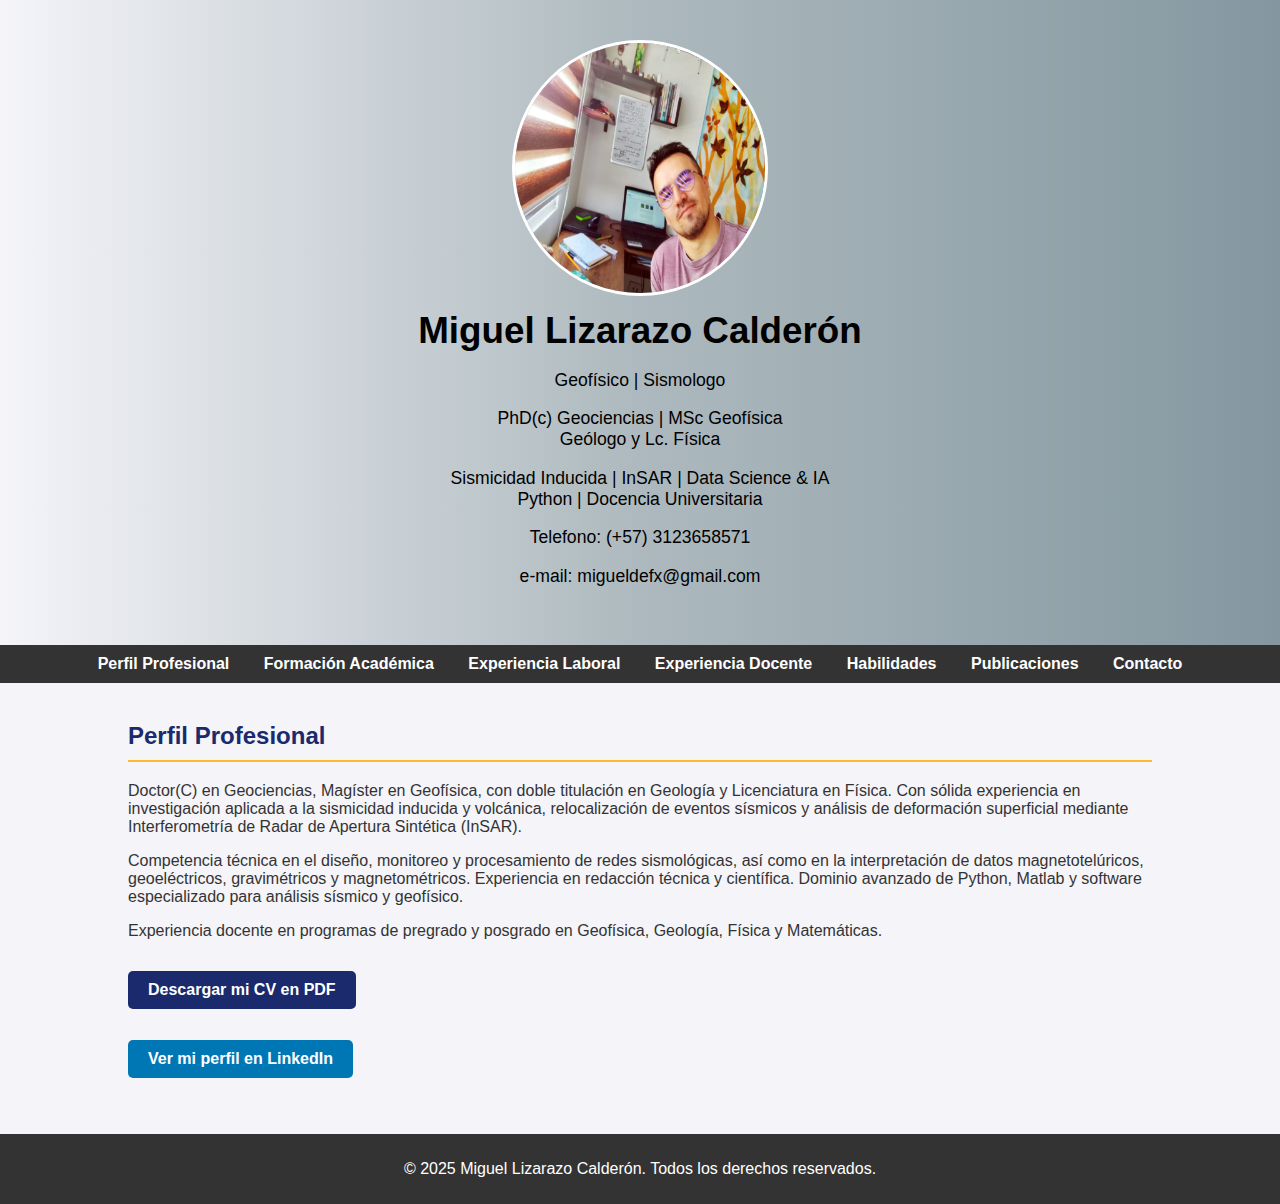
<file: index.html>
<!DOCTYPE html>
<html lang="es">
<head>
    <meta charset="UTF-8">
    <meta name="viewport" content="width=device-width, initial-scale=1.0">
    <title>Hoja de Vida - Miguel Lizarazo Calderón</title>
    <link rel="stylesheet" href="styles.css">

    <!-- Metaetiquetas para redes sociales -->
    <meta property="og:title" content="Miguel Lizarazo CV">
    <meta property="og:description" content="Miguel Lizarazo. Geofísico | Sismicidad Inducida | InSAR | Data Science">
    <meta property="og:image" content="https://miguelizarazo.github.io/CV/images/perfil.jpg">
    <meta property="og:url" content="https://miguelizarazo.github.io/CV/index.html">
    <meta property="og:type" content="website">
    
    <!-- Google tag (gtag.js) -->
    <script async src="https://www.googletagmanager.com/gtag/js?id=G-R9HPX4FB2L"></script>
    <script>
      window.dataLayer = window.dataLayer || [];
      function gtag(){dataLayer.push(arguments);}
      gtag('js', new Date());    
      gtag('config', 'G-R9HPX4FB2L');
    </script>
</head>
<body>
    <header>
        <div class="container">
            <img src="images/perfil.jpg" alt="Foto de perfil" class="profile-img">
            <h1>Miguel Lizarazo Calderón</h1>

            <p>Geofísico | Sismologo</p>
            <p>PhD(c) Geociencias | MSc Geofísica <br> Geólogo y Lc. Física</p>
            <p>Sismicidad Inducida | InSAR | Data Science & IA <br> Python | Docencia Universitaria </p>
            <p>Telefono: (+57) 3123658571</p>
            <p>e-mail: migueldefx@gmail.com</p>
        </div>
    </header>

    <nav>
        <ul>
            <li><a href="index.html#perfil">Perfil Profesional</a></li>
            <li><a href="formacion.html#formacion">Formación Académica</a></li>
            <li><a href="experiencia.html#experiencia">Experiencia Laboral</a></li>
            <li><a href="docencia.html#docencia">Experiencia Docente</a></li>
            <li><a href="habilidades.html#habilidades">Habilidades</a></li>
            <li><a href="publicaciones.html#publicaciones">Publicaciones</a></li>
            <li><a href="contacto.html#contacto">Contacto</a></li>
        </ul>
    </nav>

    <section id="perfil" class="container">
        <h2>Perfil Profesional</h2>
        <p>
            Doctor(C) en Geociencias, Magíster en Geofísica, con doble titulación en Geología y Licenciatura en Física. Con sólida experiencia en investigación aplicada a la sismicidad inducida y volcánica, relocalización de eventos sísmicos y análisis de deformación superficial mediante Interferometría de Radar de Apertura Sintética (InSAR). 
        </p>
        <p>
            Competencia técnica en el diseño, monitoreo y procesamiento de redes sismológicas, así como en la interpretación de datos magnetotelúricos, geoeléctricos, gravimétricos y magnetométricos. Experiencia en redacción técnica y científica. Dominio avanzado de Python, Matlab y software especializado para análisis sísmico y geofísico. 
        </p>
        <p>
            Experiencia docente en programas de pregrado y posgrado en Geofísica, Geología, Física y Matemáticas.
        </p>        
         <!-- Botón para descargar CV -->
        <p><a href="docs/Miguel_Lizarazo_CV.pdf" download="Miguel_Lizarazo_CV.pdf" class="download-link">Descargar mi CV en PDF</a></p> 
        <!-- Botón para ver el perfil de LinkedIn -->
        <p><a href="https://www.linkedin.com/in/miguel-lizarazo-calderon-238b50b8?utm_source=share&utm_campaign=share_via&utm_content=profile&utm_medium=android_app" target="_blank" class="linkedin-button">Ver mi perfil en LinkedIn</a></p>    
    </section>   

    <footer>
        <p>&copy; 2025 Miguel Lizarazo Calderón. Todos los derechos reservados.</p>
    </footer>

    <script>
        console.log("Prueba simple");
    </script>

    <!-- Script para obtener la ubicación y enviarla al backend -->
    <script>
        // Función para obtener la IP del visitante
        console.log("entrro al Script");
        async function obtenerIP() {
            try {
                console.log("Obteniendo la IP...");
                const response = await fetch('https://api.ipify.org?format=json');
                if (!response.ok) {
                    throw new Error(`Error al obtener la IP: ${response.statusText}`);
                }
                const data = await response.json();
                console.log("IP obtenida:", data.ip);
                return data.ip;
            } catch (error) {
                console.error("Error al obtener la IP:", error);
                return null;
            }
        }

        // Función para enviar los datos al backend
        async function enviarDatosAlBackend(ip) {
            try {
                console.log("Enviando datos al backend...");
                const url = 'https://script.googleapis.com/v1/scripts/AKfycbyyU17lF19_zr-zasXJk2TzKiM6HUEqQFFeMqeiKgPS53IM_OD43JHWUD2mEgN6cBm3:run';
                const response = await fetch(url, {
                    method: 'POST',
                    headers: { 'Content-Type': 'application/json' },
                    body: JSON.stringify({ ip: ip })
                });
                if (!response.ok) {
                    throw new Error(`Error al enviar datos al backend: ${response.statusText}`);
                }
                const data = await response.text();
                console.log("Respuesta del backend:", data);
            } catch (error) {
                console.error("Error al enviar datos al backend:", error);
            }
        }

        // Función principal
        async function main() {
            try {
                const ip = await obtenerIP();
                if (ip) {
                    await enviarDatosAlBackend(ip);
                }
            } catch (error) {
                console.error("Error en la función principal:", error);
            }
        }

        // Ejecutar la función principal
        console.log("Script cargado correctamente");
        main();
    </script>
</body>
</html>
</file>
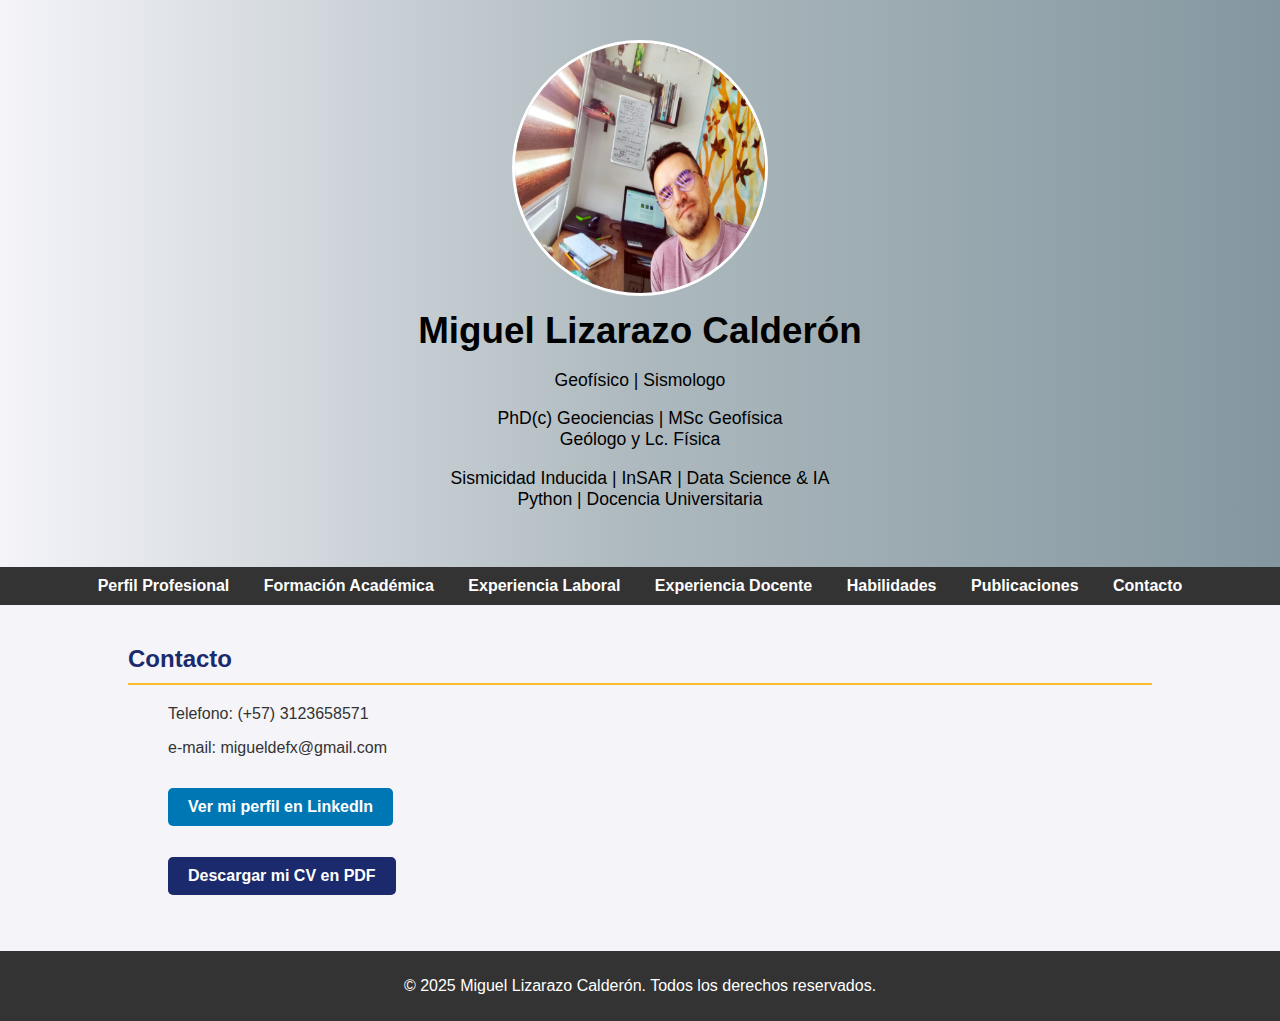
<file: contacto.html>
<!DOCTYPE html>
<html lang="es">
<head>
    <meta charset="UTF-8">
    <meta name="viewport" content="width=device-width, initial-scale=1.0">
    <title>Contacto - Miguel Lizarazo Calderón</title>
    <link rel="stylesheet" href="styles.css">
</head>
<body>
    <header>
        <div class="container">
            <img src="images/perfil.jpg" alt="Foto de perfil" class="profile-img">
            <h1>Miguel Lizarazo Calderón</h1>
            <p>Geofísico | Sismologo</p>
            <p>PhD(c) Geociencias | MSc Geofísica <br> Geólogo y Lc. Física</p>
            <p>Sismicidad Inducida | InSAR | Data Science & IA <br> Python | Docencia Universitaria </p>
        </div>
    </header>

    <nav>
        <ul>
            <li><a href="index.html#perfil">Perfil Profesional</a></li>
            <li><a href="formacion.html#formacion">Formación Académica</a></li>
            <li><a href="experiencia.html#experiencia">Experiencia Laboral</a></li>
            <li><a href="docencia.html#docencia">Experiencia Docente</a></li>
            <li><a href="habilidades.html#habilidades">Habilidades</a></li>
            <li><a href="publicaciones.html#publicaciones">Publicaciones</a></li>
            <li><a href="contacto.html#contacto">Contacto</a></li>
        </ul>
    </nav>

    <section id="contacto" class="container">
        <h2>Contacto</h2>
        <ul>                          
                <p>Telefono: (+57) 3123658571</p>
                <p>e-mail: migueldefx@gmail.com</p>
                <!-- Botón para ver el perfil de LinkedIn -->
                <p><a href="https://www.linkedin.com/in/miguel-lizarazo-calderon-238b50b8?utm_source=share&utm_campaign=share_via&utm_content=profile&utm_medium=android_app" target="_blank" class="linkedin-button">Ver mi perfil en LinkedIn</a></p>   
                <!-- Botón para descargar CV -->
                <p><a href="docs/Miguel_Lizarazo_CV.pdf" download="Miguel_Lizarazo_CV.pdf" class="download-link">Descargar mi CV en PDF</a></p> 
        
        </ul>
    </section>

    <footer>
        <p>&copy; 2025 Miguel Lizarazo Calderón. Todos los derechos reservados.</p>
    </footer>
</body>
</html>
</file>
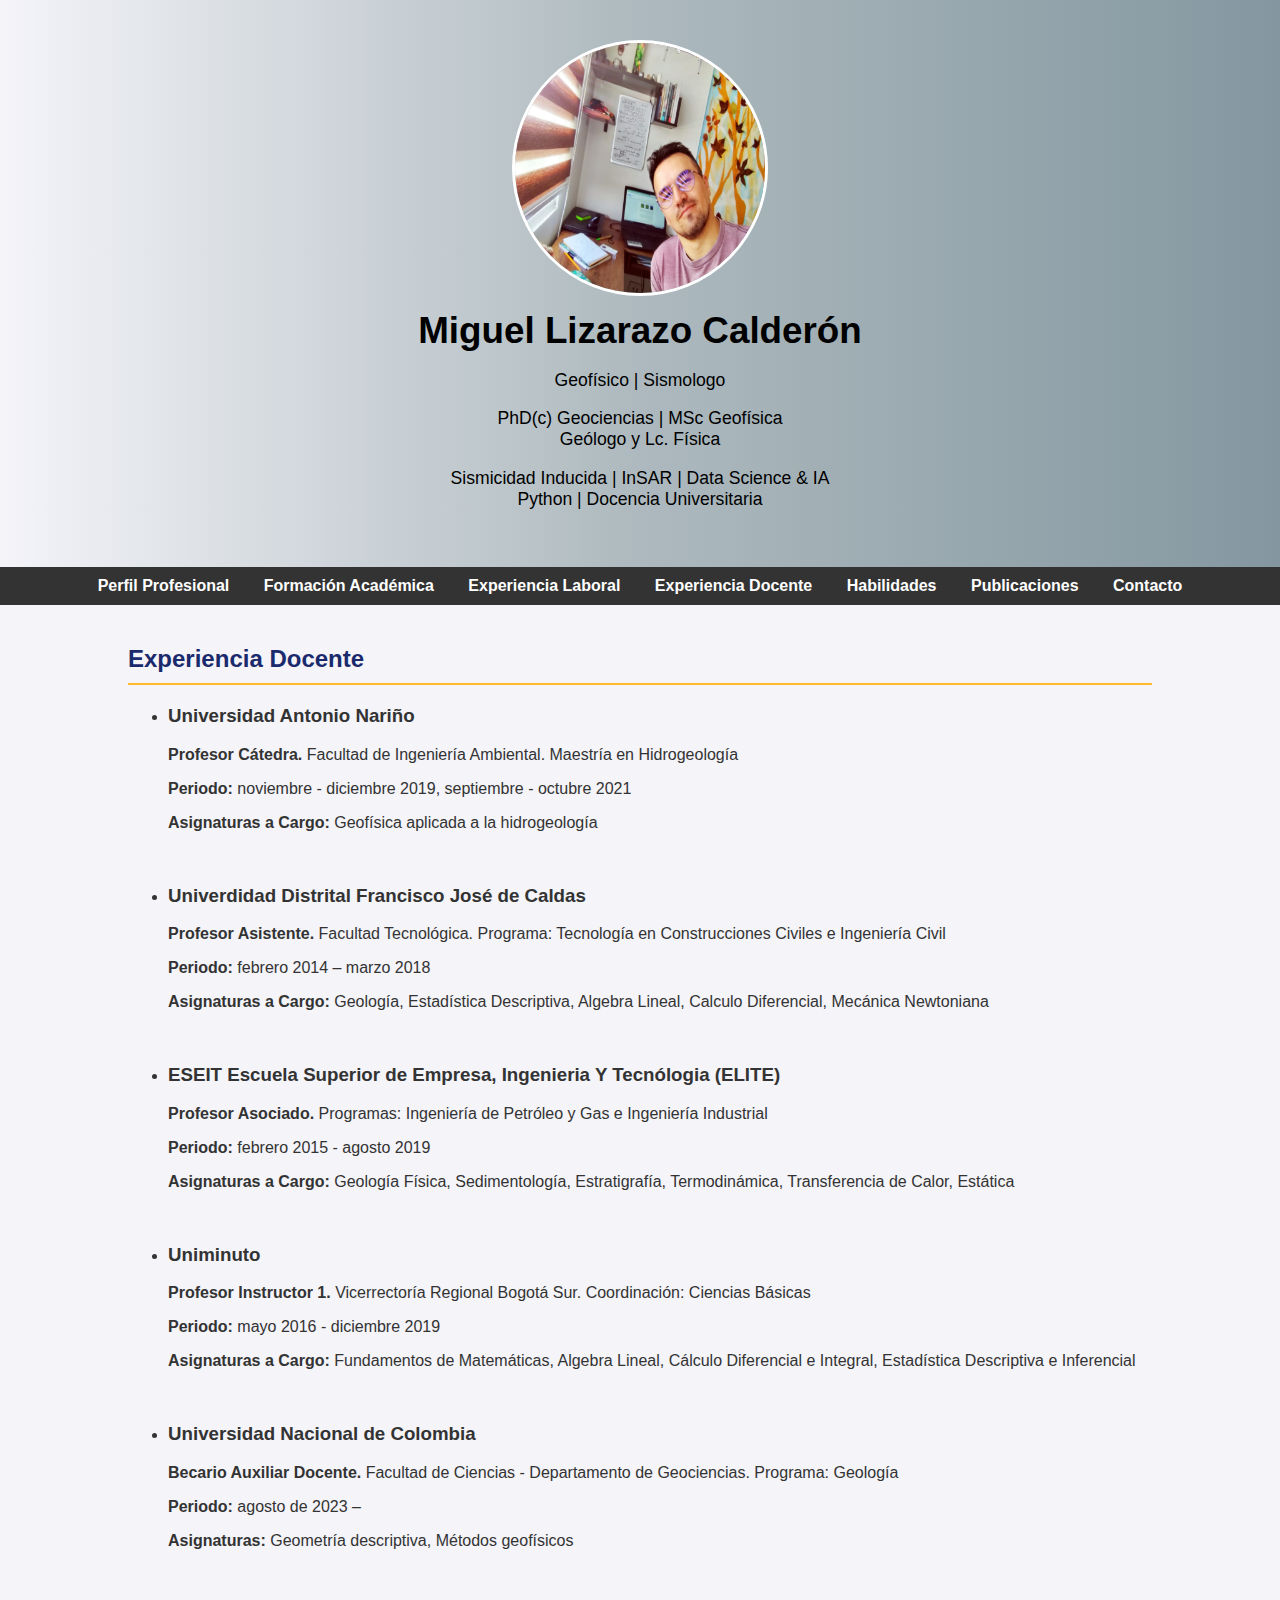
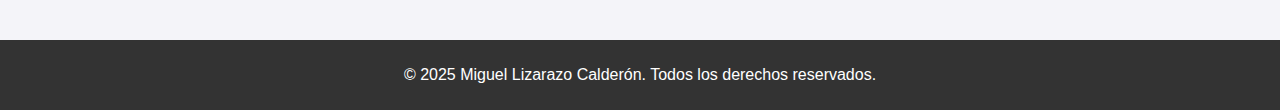
<file: docencia.html>
<!DOCTYPE html>
<html lang="es">
<head>
    <meta charset="UTF-8">
    <meta name="viewport" content="width=device-width, initial-scale=1.0">
    <title>Experiencia Laboral - Miguel Lizarazo Calderón</title>
    <link rel="stylesheet" href="styles.css">
</head>
<body>
    <header>
        <div class="container">
            <img src="images/perfil.jpg" alt="Foto de perfil" class="profile-img">
            <h1>Miguel Lizarazo Calderón</h1>
            <p>Geofísico | Sismologo</p>
            <p>PhD(c) Geociencias | MSc Geofísica <br> Geólogo y Lc. Física</p>
            <p>Sismicidad Inducida | InSAR | Data Science & IA <br> Python | Docencia Universitaria </p>
        </div>
    </header>

    <nav>
        <ul>
            <li><a href="index.html#perfil">Perfil Profesional</a></li>
            <li><a href="formacion.html#formacion">Formación Académica</a></li>
            <li><a href="experiencia.html#experiencia">Experiencia Laboral</a></li>
            <li><a href="docencia.html#docencia">Experiencia Docente</a></li>
            <li><a href="habilidades.html#habilidades">Habilidades</a></li>
            <li><a href="publicaciones.html#publicaciones">Publicaciones</a></li>
            <li><a href="contacto.html#contacto">Contacto</a></li>
        </ul>
    </nav>

    <section id="docencia" class="container">
        <h2>Experiencia Docente</h2>
        <ul>
            <li>
                <h3>Universidad Antonio Nariño</h3>
                <p><strong>Profesor Cátedra.</strong> Facultad de Ingeniería Ambiental. Maestría en Hidrogeología</p>
                <p><strong>Periodo: </strong>noviembre - diciembre 2019, septiembre - octubre 2021</p>
                <p><strong>Asignaturas a Cargo: </strong>Geofísica aplicada a la hidrogeología</p>
                <p> <br></p>
            </li>
            <li>
                <h3>Univerdidad Distrital Francisco José de Caldas</h3>
                <p><strong>Profesor Asistente.</strong> Facultad Tecnológica. Programa: Tecnología en Construcciones Civiles e Ingeniería Civil</p>
                <p><strong>Periodo: </strong>febrero 2014 – marzo 2018</p>
                <p><strong>Asignaturas a Cargo: </strong>Geología, Estadística Descriptiva, Algebra Lineal, Calculo Diferencial, Mecánica Newtoniana</p>
                <p><br> </p>           
            </li>
            <li>
                <h3>ESEIT Escuela Superior de Empresa, Ingenieria Y Tecnólogia (ELITE)</h3>
                <p><strong>Profesor Asociado.</strong> Programas: Ingeniería de Petróleo y Gas e Ingeniería Industrial</p>
                <p><strong>Periodo: </strong>febrero 2015 - agosto 2019</p>
                <p><strong>Asignaturas a Cargo: </strong>Geología Física, Sedimentología, Estratigrafía, Termodinámica, Transferencia de Calor, Estática</p>
                <p><br> </p>      
            </li>
            <li>
                <h3>Uniminuto</h3>
                <p><strong>Profesor Instructor 1.</strong> Vicerrectoría Regional Bogotá Sur. Coordinación: Ciencias Básicas</p>
                <p><strong>Periodo: </strong>mayo 2016 - diciembre 2019</p>
                <p><strong>Asignaturas a Cargo: </strong>Fundamentos de Matemáticas, Algebra Lineal, Cálculo Diferencial e Integral, Estadística Descriptiva e Inferencial</p>
                <p><br> </p>                
            </li>
             <li>
                <h3>Universidad Nacional de Colombia</h3>
                <p><strong>Becario Auxiliar Docente.</strong> Facultad de Ciencias - Departamento de Geociencias. Programa: Geología</p>
                <p><strong>Periodo: </strong>agosto de 2023 –</p>
                <p><strong>Asignaturas: </strong>Geometría descriptiva, Métodos geofísicos</p>
                <p><br> </p>   
            </li>
            
        </ul>
    </section>

    <footer>
        <p>&copy; 2025 Miguel Lizarazo Calderón. Todos los derechos reservados.</p>
    </footer>
</body>
</html>
</file>
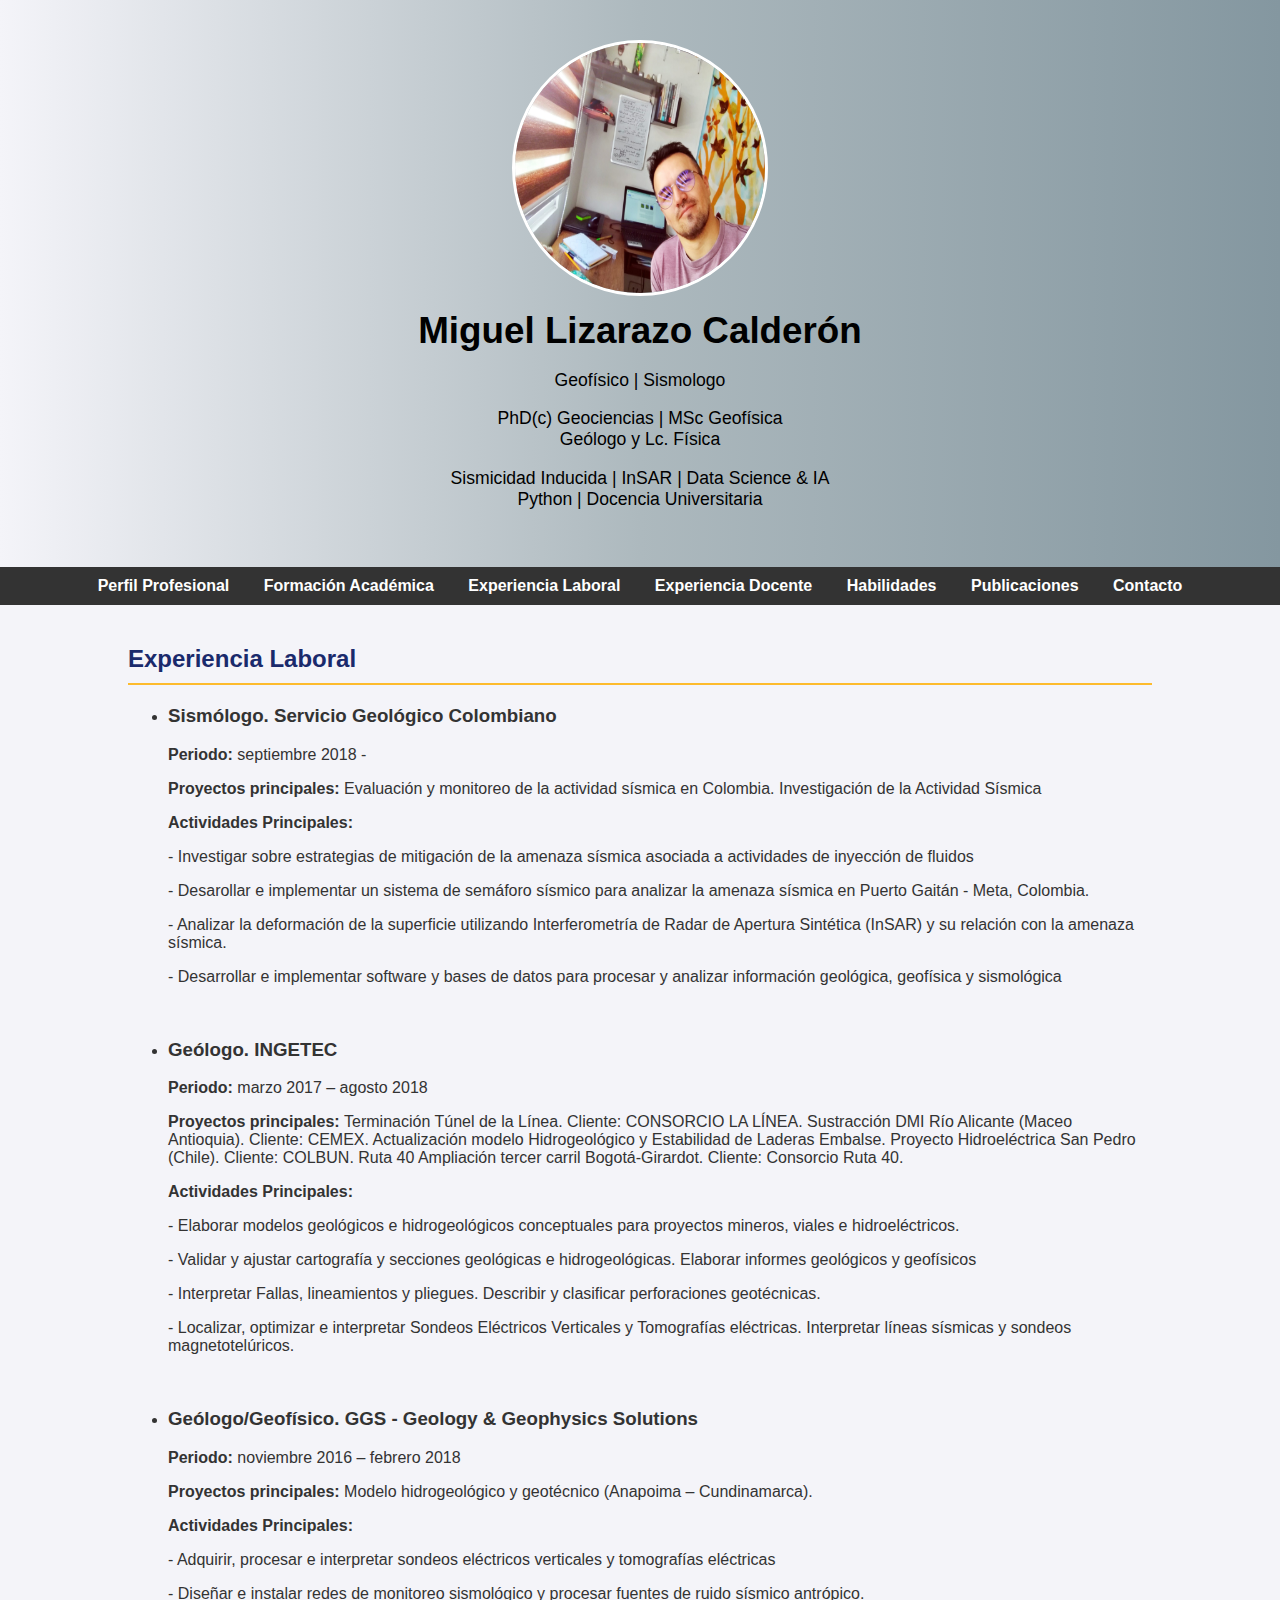
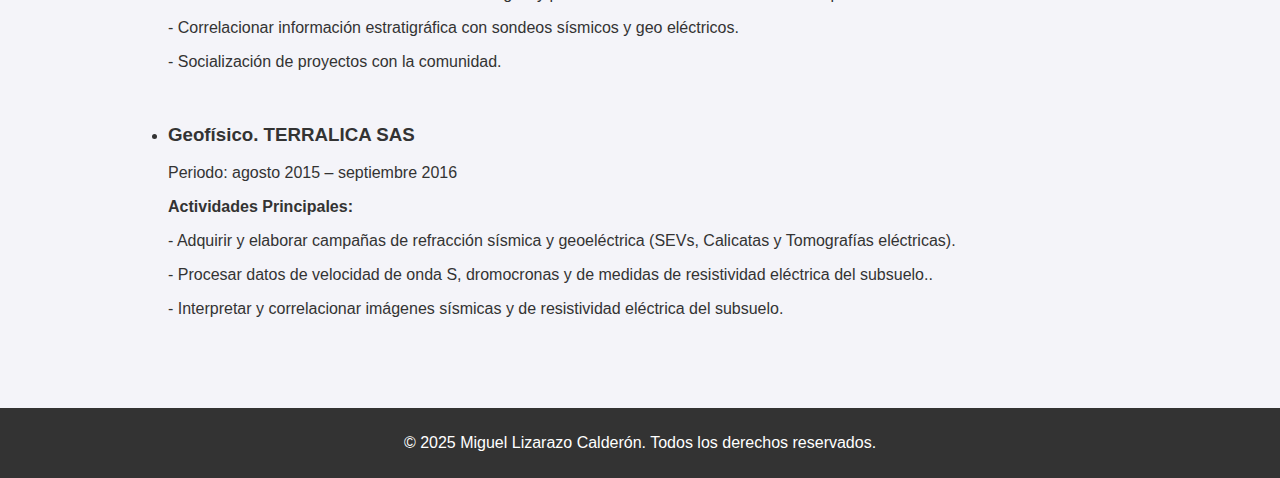
<file: experiencia.html>
<!DOCTYPE html>
<html lang="es">
<head>
    <meta charset="UTF-8">
    <meta name="viewport" content="width=device-width, initial-scale=1.0">
    <title>Experiencia Laboral - Miguel Lizarazo Calderón</title>
    <link rel="stylesheet" href="styles.css">
</head>
<body>
    <header>
        <div class="container">
            <img src="images/perfil.jpg" alt="Foto de perfil" class="profile-img">
            <h1>Miguel Lizarazo Calderón</h1>
            <p>Geofísico | Sismologo</p>
            <p>PhD(c) Geociencias | MSc Geofísica <br> Geólogo y Lc. Física</p>
            <p>Sismicidad Inducida | InSAR | Data Science & IA <br> Python | Docencia Universitaria </p>
        </div>
    </header>

    <nav>
        <ul>
            <li><a href="index.html#perfil">Perfil Profesional</a></li>
            <li><a href="formacion.html#formacion">Formación Académica</a></li>
            <li><a href="experiencia.html#experiencia">Experiencia Laboral</a></li>
            <li><a href="docencia.html#docencia">Experiencia Docente</a></li>
            <li><a href="habilidades.html#habilidades">Habilidades</a></li>
            <li><a href="publicaciones.html#publicaciones">Publicaciones</a></li>
            <li><a href="contacto.html#contacto">Contacto</a></li>
        </ul>
    </nav>

    <section id="experiencia" class="container">
        <h2>Experiencia Laboral</h2>
        <ul>
            <li>
                <h3>Sismólogo. Servicio Geológico Colombiano</h3>
                <p><strong>Periodo:</strong> septiembre 2018 - </p>
                <p><strong>Proyectos principales: </strong>Evaluación y monitoreo de la actividad sísmica en Colombia. Investigación de la Actividad Sísmica</p>
                <p><strong>Actividades Principales:</strong></p>
                <p>    - Investigar sobre estrategias de mitigación de la amenaza sísmica asociada a actividades de inyección de fluidos</p>
                <p>    - Desarollar e implementar un sistema de semáforo sísmico para analizar la amenaza sísmica en Puerto Gaitán - Meta, Colombia.</p>
                <p>    - Analizar la deformación de la superficie utilizando Interferometría de Radar de Apertura Sintética (InSAR) y su relación con la amenaza sísmica.</p>
                <p>    - Desarrollar e implementar software y bases de datos para procesar y analizar información geológica, geofísica y sismológica</p>
                <p><br> </p>
            </li>
            <li>
                <h3>Geólogo. INGETEC</h3>                
                <p><strong>Periodo:</strong> marzo 2017 – agosto 2018</p>
                <p><strong>Proyectos principales: </strong>Terminación Túnel de la Línea. Cliente: CONSORCIO LA LÍNEA. Sustracción DMI Río Alicante (Maceo Antioquia). Cliente: CEMEX. Actualización modelo Hidrogeológico y Estabilidad de Laderas Embalse. Proyecto Hidroeléctrica San Pedro (Chile). Cliente: COLBUN. Ruta 40 Ampliación tercer carril Bogotá-Girardot. Cliente: Consorcio Ruta 40.</p> 
                <p><strong>Actividades Principales:</strong></p>
                <p>    - Elaborar modelos geológicos e hidrogeológicos conceptuales para proyectos mineros, viales e hidroeléctricos.</p>
                <p>    - Validar y ajustar cartografía y secciones geológicas e hidrogeológicas. Elaborar informes geológicos y geofísicos</p>
                <p>    - Interpretar Fallas, lineamientos y pliegues. Describir y clasificar perforaciones geotécnicas.</p>
                <p>    - Localizar, optimizar e interpretar Sondeos Eléctricos Verticales y Tomografías eléctricas. Interpretar líneas sísmicas y sondeos magnetotelúricos.</p>
                <p><br> </p>
            </li>
            <li>
                <h3>Geólogo/Geofísico. GGS - Geology & Geophysics Solutions</h3>
                <p><strong>Periodo:</strong> noviembre 2016 – febrero 2018</p>
                <p><strong>Proyectos principales: </strong>Modelo hidrogeológico y geotécnico (Anapoima – Cundinamarca).</p> 
                <p><strong>Actividades Principales:</strong></p>
                <p>    - Adquirir, procesar e interpretar sondeos eléctricos verticales y tomografías eléctricas</p>
                <p>    - Diseñar e instalar redes de monitoreo sismológico y procesar fuentes de ruido sísmico antrópico.</p>
                <p>    - Correlacionar información estratigráfica con sondeos sísmicos y geo eléctricos.</p>
                <p>    - Socialización de proyectos con la comunidad.</p>
                <p><br> </p>
            </li>
            <li>
                <h3>Geofísico. TERRALICA SAS</h3>              
                <p>Periodo:</strong> agosto 2015 – septiembre 2016</p>                
                <p><strong>Actividades Principales:</strong></p>
                <p>    - Adquirir y elaborar campañas de refracción sísmica y geoeléctrica (SEVs, Calicatas y Tomografías eléctricas).</p>
                <p>    - Procesar datos de velocidad de onda S, dromocronas y de medidas de resistividad eléctrica del subsuelo..</p>
                <p>    - Interpretar y correlacionar imágenes sísmicas y de resistividad eléctrica del subsuelo.</p> 
                <p><br> </p>
            </li>
            
        </ul>
    </section>

    <footer>
        <p>&copy; 2025 Miguel Lizarazo Calderón. Todos los derechos reservados.</p>
    </footer>
</body>
</html>
</file>
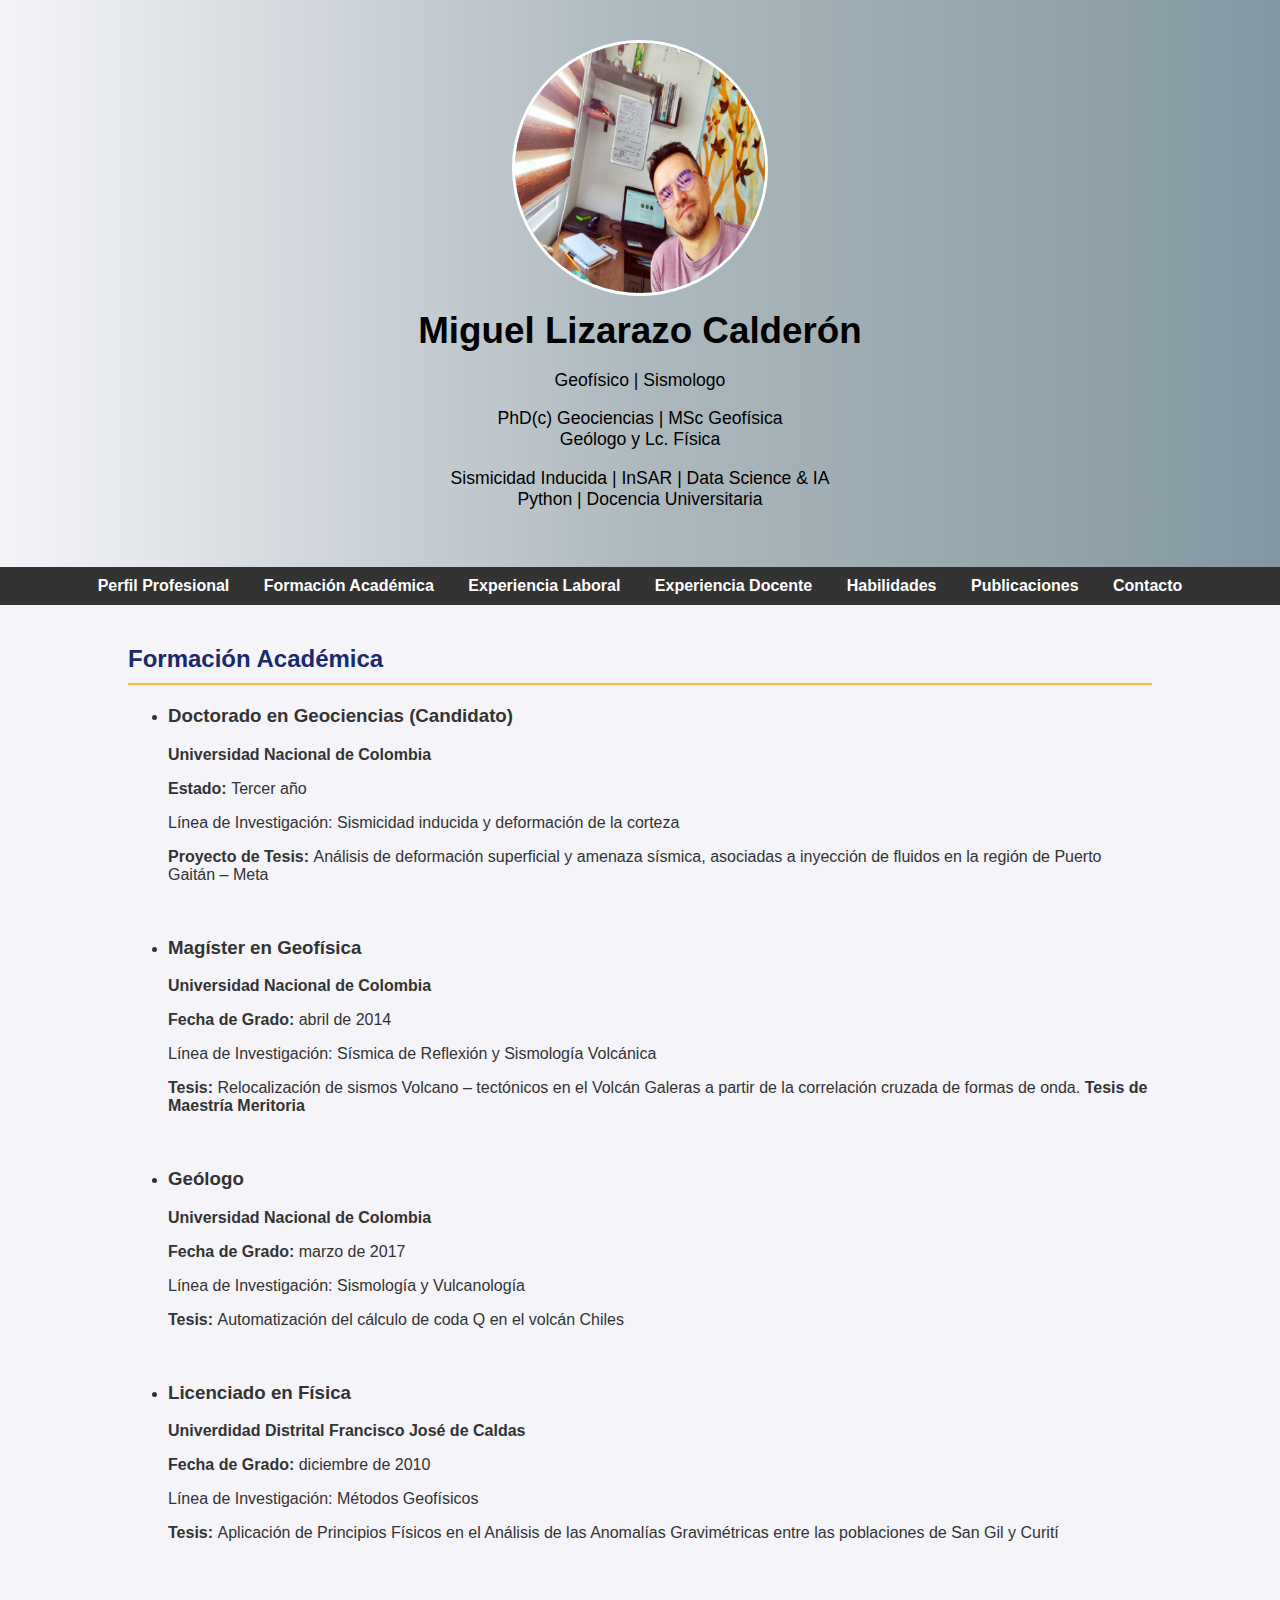
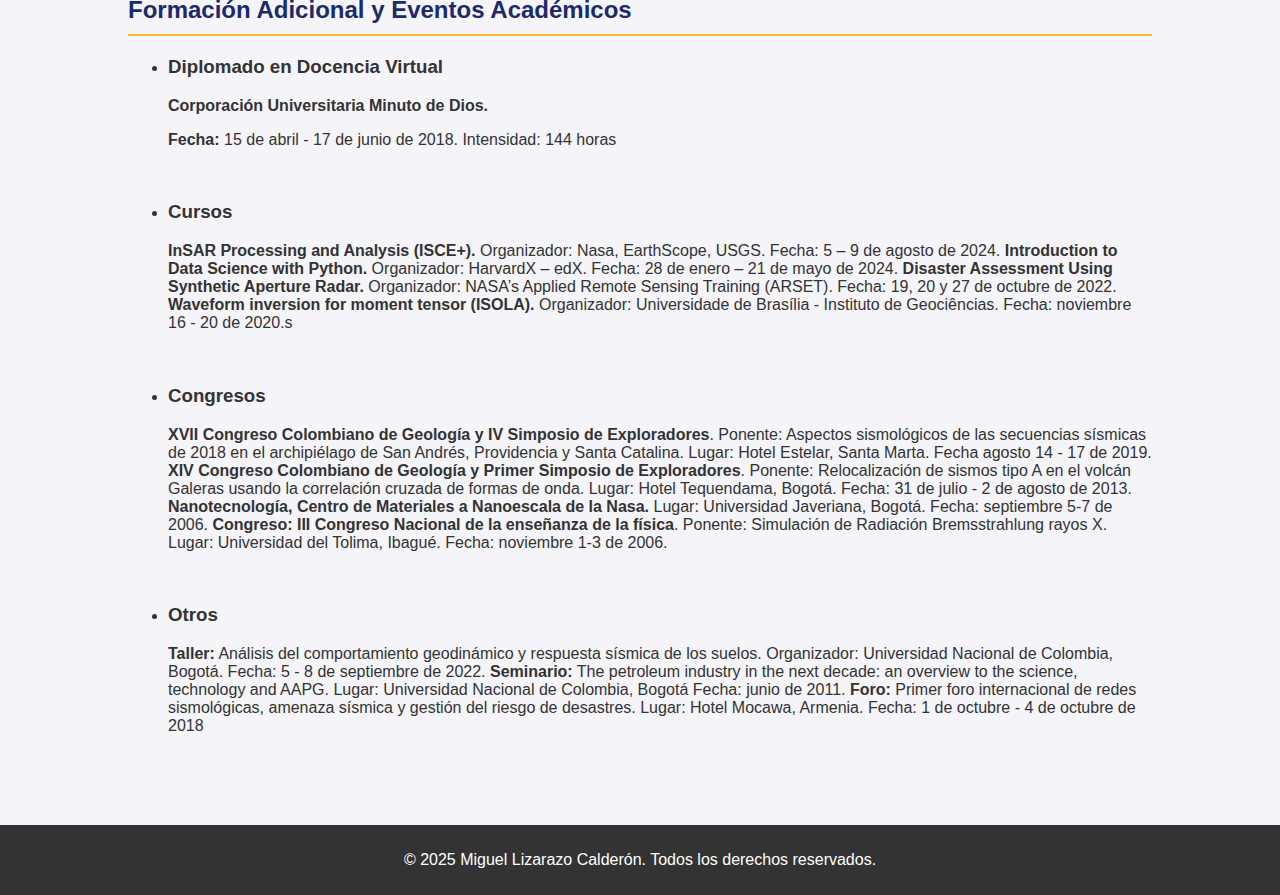
<file: formacion.html>
<!DOCTYPE html>
<html lang="es">
<head>
    <meta charset="UTF-8">
    <meta name="viewport" content="width=device-width, initial-scale=1.0">
    <title>Formación Academica - Miguel Lizarazo Calderón</title>
    <link rel="stylesheet" href="styles.css">
</head>
<body>
    <header>
        <div class="container">
            <img src="images/perfil.jpg" alt="Foto de perfil" class="profile-img">
            <h1>Miguel Lizarazo Calderón</h1>
            <p>Geofísico | Sismologo</p>
            <p>PhD(c) Geociencias | MSc Geofísica <br> Geólogo y Lc. Física</p>
            <p>Sismicidad Inducida | InSAR | Data Science & IA <br> Python | Docencia Universitaria </p>
        </div>
    </header>

    <nav>
        <ul>
            <li><a href="index.html#perfil">Perfil Profesional</a></li>
            <li><a href="formacion.html#formacion">Formación Académica</a></li>
            <li><a href="experiencia.html#experiencia">Experiencia Laboral</a></li>
            <li><a href="docencia.html#docencia">Experiencia Docente</a></li>
            <li><a href="habilidades.html#habilidades">Habilidades</a></li>
            <li><a href="publicaciones.html#publicaciones">Publicaciones</a></li>
            <li><a href="contacto.html#contacto">Contacto</a></li>
        </ul>
    </nav>

    <section id="formacion" class="container">
        <h2>Formación Académica</h2>
        <ul>
            <li>
                <h3>Doctorado en Geociencias (Candidato)</h3>
                <p><strong>Universidad Nacional de Colombia</strong></p>
                <p><strong>Estado: </strong>Tercer año</p>
                <p>Línea de Investigación: Sismicidad inducida y deformación de la corteza</p>
                <p><strong>Proyecto de Tesis: </strong>Análisis de deformación superficial y amenaza sísmica, asociadas a inyección de fluidos en la región de Puerto Gaitán – Meta</p>
                <p><br> </p>
            </li>
            <li>
                <h3>Magíster en Geofísica</h3>
                <p><strong>Universidad Nacional de Colombia</strong></p>
                <p><strong>Fecha de Grado: </strong>abril de 2014</p>
                <p>Línea de Investigación: Sísmica de Reflexión y Sismología Volcánica</p>
                <p><strong>Tesis: </strong>Relocalización de sismos Volcano – tectónicos en el Volcán Galeras a partir de la correlación cruzada de formas de onda. <strong>Tesis de Maestría Meritoria </strong></p>              
                <p><br> </p>           
            </li>
            <li>
                <h3>Geólogo</h3>
                <p><strong>Universidad Nacional de Colombia</strong></p>
                <p><strong>Fecha de Grado: </strong>marzo de 2017</p>
                <p>Línea de Investigación: Sismología y Vulcanología</p>
                <p><strong>Tesis: </strong>Automatización del cálculo de coda Q en el volcán Chiles</p>              
                <p> <br></p>                       
            </li>
            <li>
                <h3>Licenciado en Física</h3>
                <p><strong>Univerdidad Distrital Francisco José de Caldas</strong></p>
                <p><strong>Fecha de Grado: </strong>diciembre de 2010</p>
                <p>Línea de Investigación: Métodos Geofísicos</p>
                <p><strong>Tesis: </strong>Aplicación de Principios Físicos en el Análisis de las Anomalías Gravimétricas entre las poblaciones de San Gil y Curití</p>              
                <p> <br></p>                 
            </li>                      
        </ul>
        <h2>Formación Adicional y Eventos Académicos</h2>
        <ul>
            <li>
                <h3>Diplomado en Docencia Virtual</h3>
                <p><strong>Corporación Universitaria Minuto de Dios.</strong></p>
                <p><strong>Fecha: </strong>15 de abril - 17 de junio de 2018. Intensidad: 144 horas</p>
                <p><br> </p> 
            </li>
            <li>
                
                <h3>Cursos</h3>
                <p><strong>InSAR Processing and Analysis (ISCE+).</strong> Organizador: Nasa, EarthScope, USGS. Fecha: 5 – 9 de agosto de 2024. <strong>Introduction to Data Science with Python.</strong> Organizador: HarvardX – edX. Fecha: 28 de enero – 21 de mayo de 2024. <strong>Disaster Assessment Using Synthetic Aperture Radar.</strong> Organizador: NASA’s Applied Remote Sensing Training (ARSET). Fecha: 19, 20 y 27 de octubre de 2022. <strong>Waveform inversion for moment tensor (ISOLA).</strong> Organizador: Universidade de Brasília - Instituto de Geociências. Fecha: noviembre 16 - 20 de 2020.s</p>                              
                <p><br> </p>
            </li>
            <li>
                <h3>Congresos</h3>
                <p><strong>XVII Congreso Colombiano de Geología y IV Simposio de Exploradores</strong>. Ponente: Aspectos sismológicos de las secuencias sísmicas de 2018 en el archipiélago de San Andrés, Providencia y Santa Catalina. Lugar: Hotel Estelar, Santa Marta. Fecha agosto 14 - 17 de 2019. <strong>XIV Congreso Colombiano de Geología y Primer Simposio de Exploradores</strong>. Ponente: Relocalización de sismos tipo A en el volcán Galeras usando la correlación cruzada de formas de onda. Lugar: Hotel Tequendama, Bogotá. Fecha: 31 de julio - 2 de agosto de 2013. <strong>Nanotecnología, Centro de Materiales a Nanoescala de la Nasa.</strong> Lugar: Universidad Javeriana, Bogotá. Fecha: septiembre 5-7 de 2006. <strong>Congreso: III Congreso Nacional de la enseñanza de la física</strong>. Ponente: Simulación de Radiación Bremsstrahlung rayos X. Lugar: Universidad del Tolima, Ibagué. Fecha: noviembre 1-3 de 2006.</p>
                <p><br> </p>
            </li>
            <li>
                <h3>Otros</h3>
                <p><strong>Taller:</strong> Análisis del comportamiento geodinámico y respuesta sísmica de los suelos. Organizador: Universidad Nacional de Colombia, Bogotá. Fecha: 5 - 8 de septiembre de 2022. <strong>Seminario:</strong> The petroleum industry in the next decade: an overview to the science, technology and AAPG. Lugar: Universidad Nacional de Colombia, Bogotá Fecha: junio de 2011. <strong>Foro:</strong> Primer foro internacional de redes sismológicas, amenaza sísmica y gestión del riesgo de desastres. Lugar: Hotel Mocawa, Armenia. Fecha: 1 de octubre - 4 de octubre de 2018</p>
                <p><br> </p>
            </li> 

        </ul>
      
      
    </section>

    <footer>
        <p>&copy; 2025 Miguel Lizarazo Calderón. Todos los derechos reservados.</p>
    </footer>
</body>
</html>
</file>
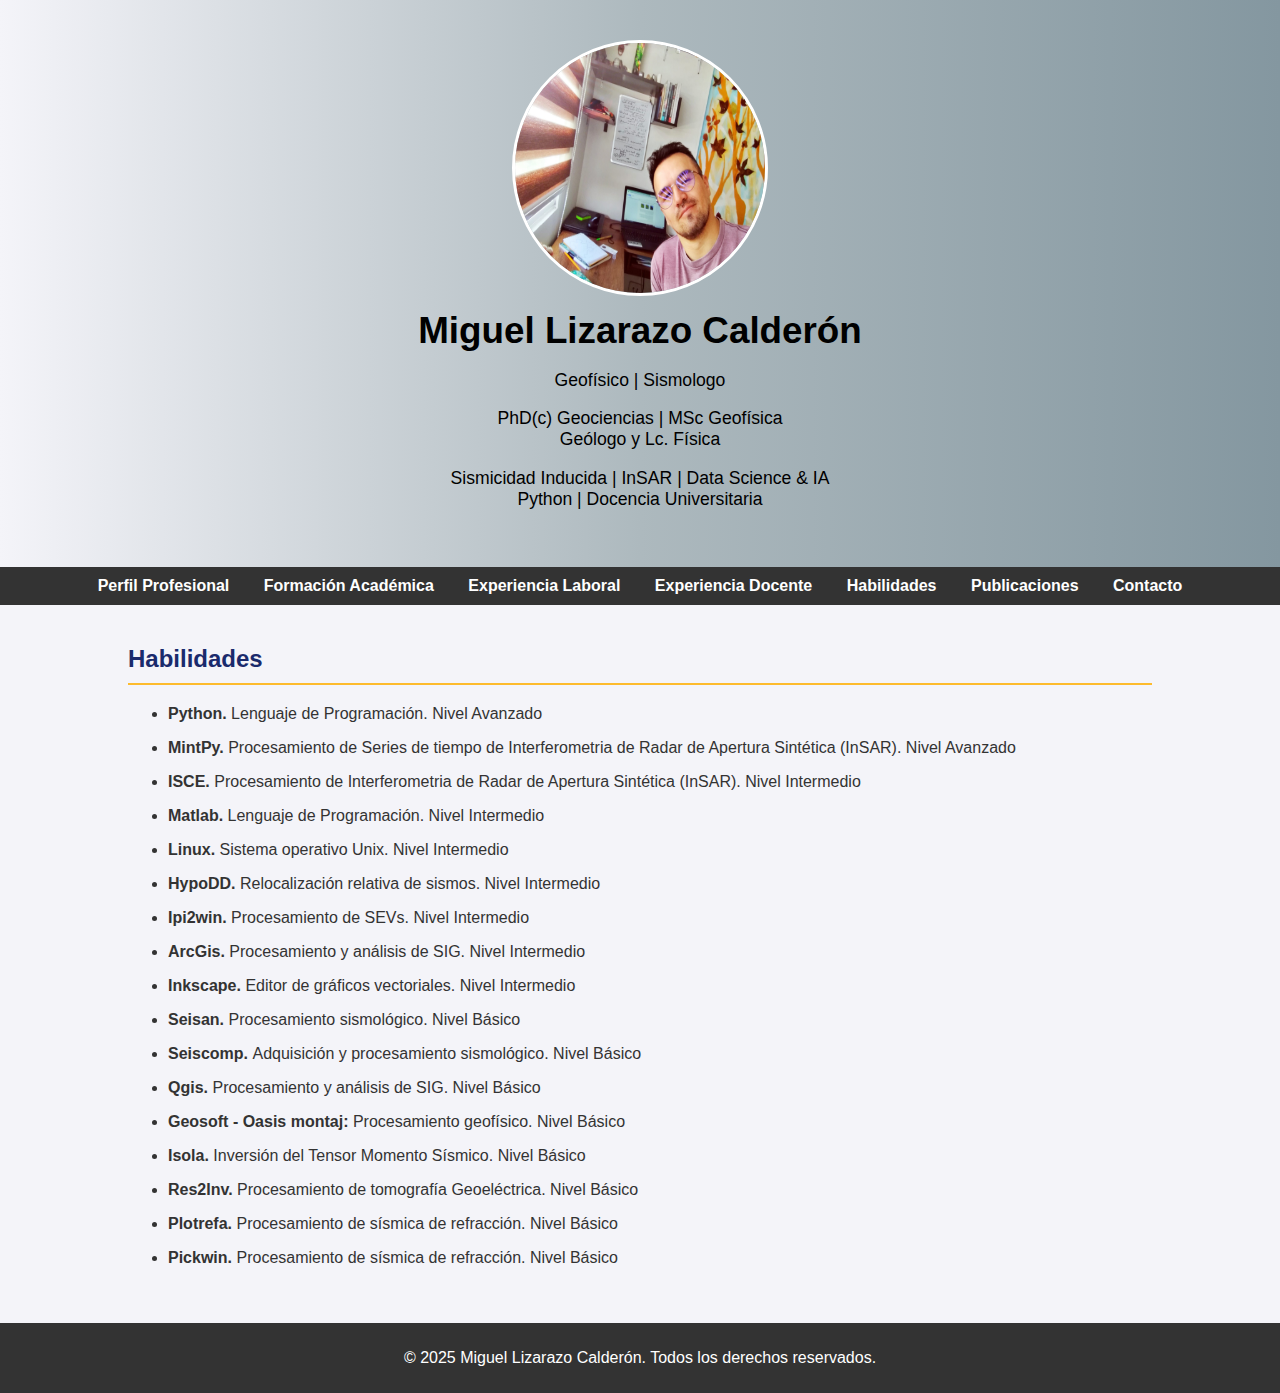
<file: habilidades.html>
<!DOCTYPE html>
<html lang="es">
<head>
    <meta charset="UTF-8">
    <meta name="viewport" content="width=device-width, initial-scale=1.0">
    <title>Habilidades - Miguel Lizarazo Calderón</title>
    <link rel="stylesheet" href="styles.css">
</head>
<body>
    <header>
        <div class="container">
            <img src="images/perfil.jpg" alt="Foto de perfil" class="profile-img">
            <h1>Miguel Lizarazo Calderón</h1>
            <p>Geofísico | Sismologo</p>
            <p>PhD(c) Geociencias | MSc Geofísica <br> Geólogo y Lc. Física</p>
            <p>Sismicidad Inducida | InSAR | Data Science & IA <br> Python | Docencia Universitaria </p>
        </div>
    </header>

    <nav>
        <ul>
            <li><a href="index.html#perfil">Perfil Profesional</a></li>
            <li><a href="formacion.html#formacion">Formación Académica</a></li>
            <li><a href="experiencia.html#experiencia">Experiencia Laboral</a></li>
            <li><a href="docencia.html#docencia">Experiencia Docente</a></li>
            <li><a href="habilidades.html#habilidades">Habilidades</a></li>
            <li><a href="publicaciones.html#publicaciones">Publicaciones</a></li>
            <li><a href="contacto.html#contacto">Contacto</a></li>
        </ul>
    </nav>

    <section id="habilidades" class="container">
        <h2>Habilidades</h2>
        <ul>
            <li>               
                <p><strong>Python.</strong> Lenguaje de Programación. Nivel Avanzado</p>               
                
            </li>
            <li>
                <p><strong>MintPy.</strong> Procesamiento de Series de tiempo de Interferometria de Radar de Apertura Sintética (InSAR). Nivel Avanzado</p>
                
            </li>
            <li>                
                <p><strong>ISCE.</strong> Procesamiento de Interferometria de Radar de Apertura Sintética (InSAR). Nivel Intermedio</p>                
                
            </li>            
            <li>                
                <p><strong>Matlab.</strong> Lenguaje de Programación. Nivel Intermedio</p>                
                
            </li>
            <li>               
                <p><strong>Linux.</strong> Sistema operativo Unix. Nivel Intermedio</p>                
                
            </li>
            <li>                
                <p><strong>HypoDD.</strong> Relocalización relativa de sismos. Nivel Intermedio</p>                
                
            </li>
            <li>                
                <p><strong>Ipi2win.</strong> Procesamiento de SEVs. Nivel Intermedio</p>                
                
            </li>
            <li>               
                <p><strong>ArcGis.</strong> Procesamiento y análisis de SIG. Nivel Intermedio</p>               
                
            <li>
                <p><strong>Inkscape.</strong> Editor de gráficos vectoriales. Nivel Intermedio</p>                
                
            </li>
            </li>
            <li>
                <p><strong>Seisan.</strong> Procesamiento sismológico. Nivel Básico</p>                
                
            </li>
            <li>               
                <p><strong>Seiscomp. </strong> Adquisición y procesamiento sismológico. Nivel Básico</p>                
                
            </li>
             <li>
                <p><strong>Qgis.</strong> Procesamiento y análisis de SIG. Nivel Básico</p>                
               
            </li>
            <li>                
                <p><strong>Geosoft - Oasis montaj:</strong> Procesamiento geofísico. Nivel Básico</p>                
                
            </li>
            <li>                
                <p><strong>Isola.</strong> Inversión del Tensor Momento Sísmico. Nivel Básico</p>                
                
            </li>
            <li>                
                <p><strong>Res2Inv.</strong> Procesamiento de tomografía Geoeléctrica. Nivel Básico</p>                
               
            </li>
            <li>                
                <p><strong>Plotrefa.</strong> Procesamiento de sísmica de refracción. Nivel Básico</p>                
                
            </li>
            <li>               
                <p><strong>Pickwin.</strong> Procesamiento de sísmica de refracción. Nivel Básico</p>               
               
            </li>
                     
           
            
        </ul>
    </section>

    <footer>
        <p>&copy; 2025 Miguel Lizarazo Calderón. Todos los derechos reservados.</p>
    </footer>
</body>
</html>
</file>
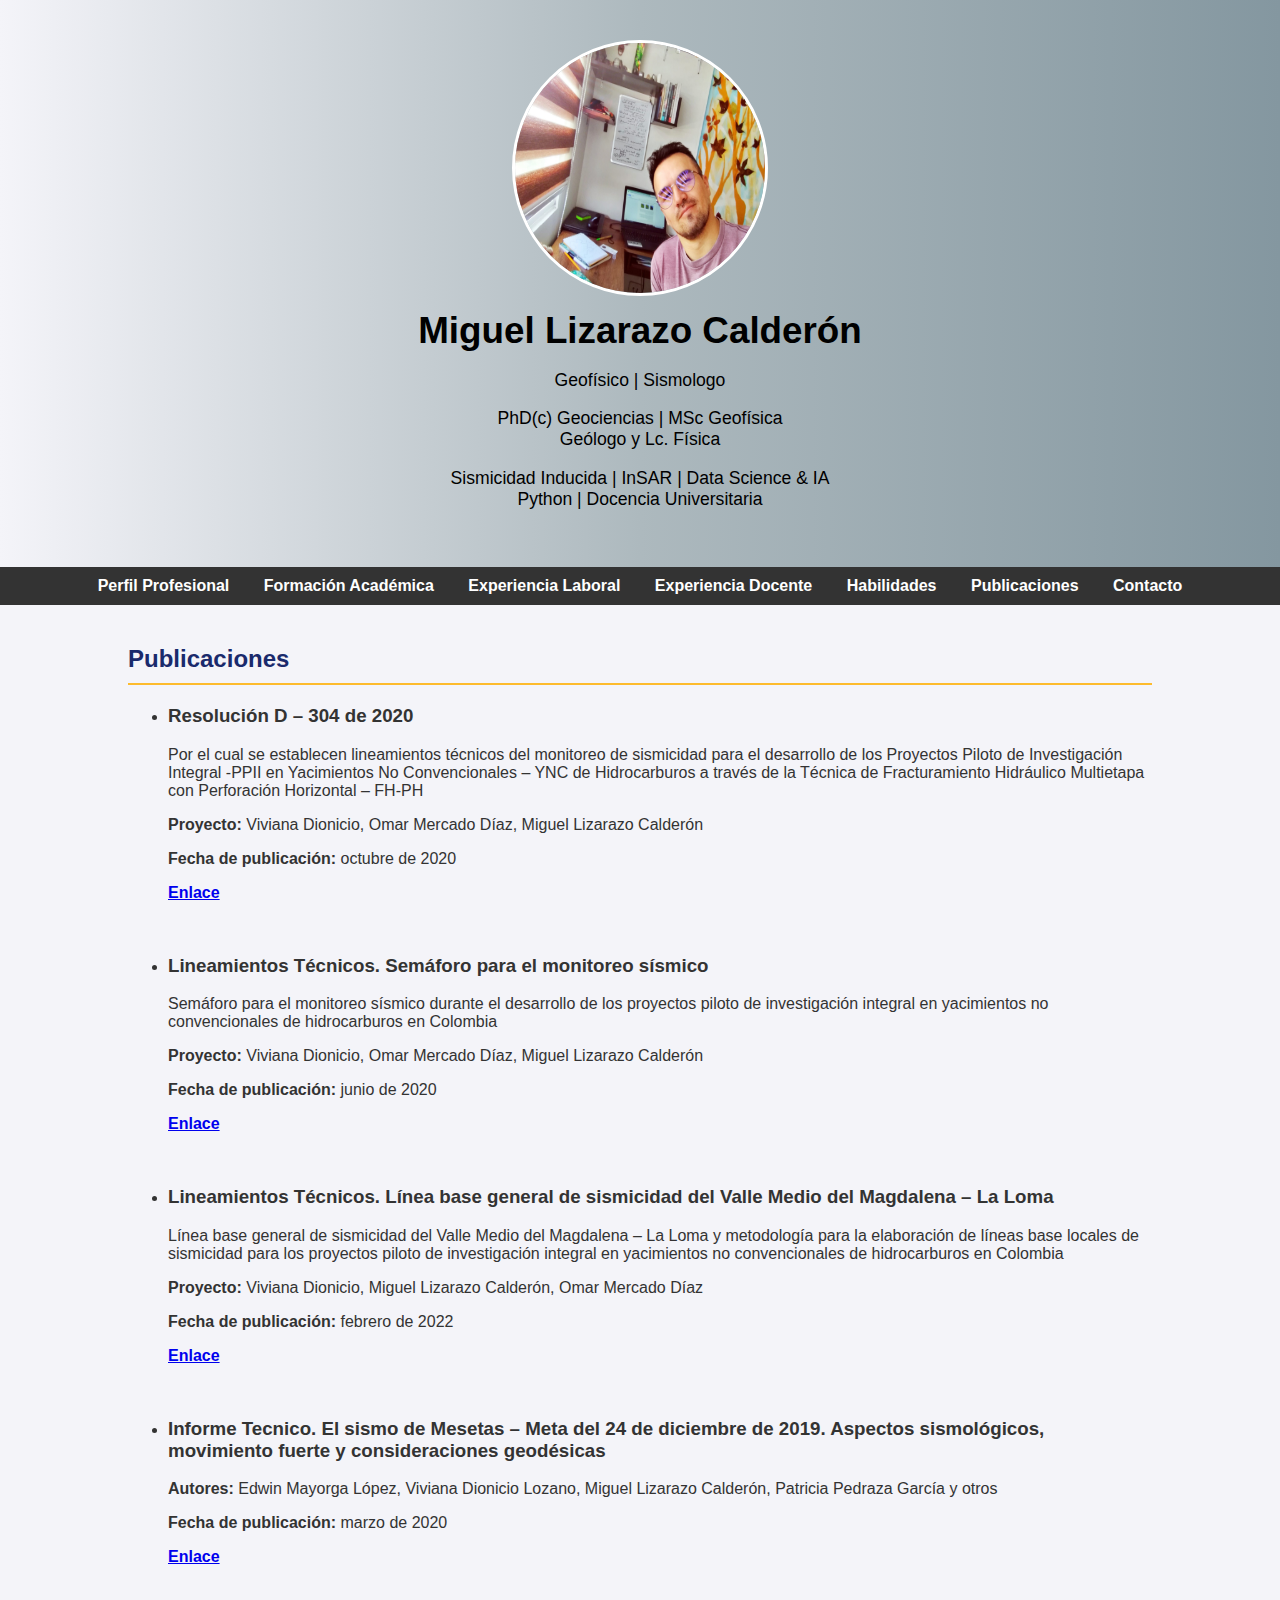
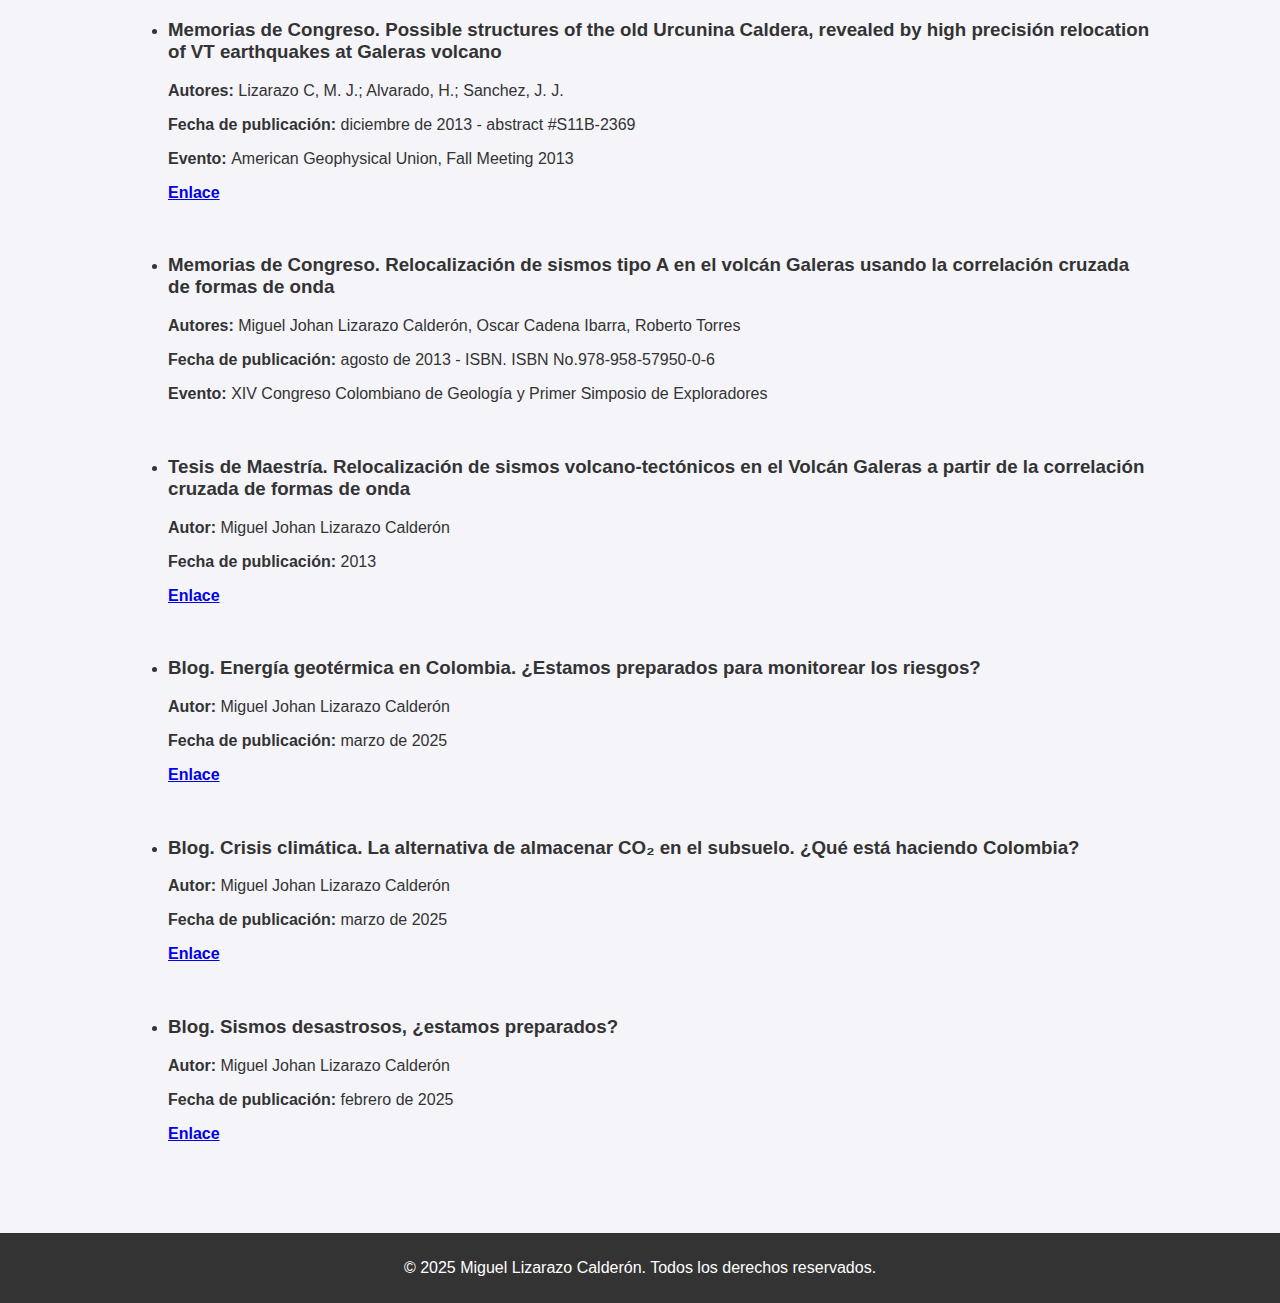
<file: publicaciones.html>
<!DOCTYPE html>
<html lang="es">
<head>
    <meta charset="UTF-8">
    <meta name="viewport" content="width=device-width, initial-scale=1.0">
    <title>Publicaciones - Miguel Lizarazo Calderón</title>
    <link rel="stylesheet" href="styles.css">
</head>
<body>
    <header>
        <div class="container">
            <img src="images/perfil.jpg" alt="Foto de perfil" class="profile-img">
            <h1>Miguel Lizarazo Calderón</h1>
            <p>Geofísico | Sismologo</p>
            <p>PhD(c) Geociencias | MSc Geofísica <br> Geólogo y Lc. Física</p>
            <p>Sismicidad Inducida | InSAR | Data Science & IA <br> Python | Docencia Universitaria </p>
        </div>
    </header>

    <nav>
        <ul>
            <li><a href="index.html#perfil">Perfil Profesional</a></li>
            <li><a href="formacion.html#formacion">Formación Académica</a></li>
            <li><a href="experiencia.html#experiencia">Experiencia Laboral</a></li>
            <li><a href="docencia.html#docencia">Experiencia Docente</a></li>
            <li><a href="habilidades.html#habilidades">Habilidades</a></li>
            <li><a href="publicaciones.html#publicaciones">Publicaciones</a></li>
            <li><a href="contacto.html#contacto">Contacto</a></li>
        </ul>
    </nav>

    <section id="publicaciones" class="container">
        <h2>Publicaciones</h2>
        <ul>
            <li>
                <h3>Resolución D – 304 de 2020</h3>                
                <p>Por el cual se establecen lineamientos técnicos del monitoreo de sismicidad para el desarrollo de los Proyectos Piloto de Investigación Integral -PPII en Yacimientos No Convencionales – YNC de Hidrocarburos a través de la Técnica de Fracturamiento Hidráulico Multietapa con Perforación Horizontal – FH-PH</p>
                <p><strong>Proyecto: </strong>Viviana Dionicio, Omar Mercado Díaz, Miguel Lizarazo Calderón</p>
                <p><strong>Fecha de publicación: </strong> octubre de 2020</p>
                <p><a href="https://normas.cra.gov.co/gestor/docs/resolucion_sgc_0304_2020.htm" target="_blank"><strong>Enlace </strong></a></p>               
                <p><br> </p>
            </li>
            <li>
                <h3>Lineamientos Técnicos. Semáforo para el monitoreo sísmico</h3>                
                <p>Semáforo para el monitoreo sísmico durante el desarrollo de los proyectos piloto de investigación integral en yacimientos no convencionales de hidrocarburos en Colombia</p>
                <p><strong>Proyecto: </strong>Viviana Dionicio, Omar Mercado Díaz, Miguel Lizarazo Calderón</p>
                <p><strong>Fecha de publicación: </strong> junio de 2020</p>
                <p><a href="https://adminmiignew.sgc.gov.co/Lists/RecursosSGC/DispForm.aspx?ID=69692" target="_blank"><strong>Enlace </strong></a></p>                 
                <p><br> </p>
            </li>
            <li>
                <h3>Lineamientos Técnicos. Línea base general de sismicidad del Valle Medio del Magdalena – La Loma</h3>                
                <p>Línea base general de sismicidad del Valle Medio del Magdalena – La Loma y metodología para la elaboración de líneas base locales de sismicidad para los proyectos piloto de investigación integral en yacimientos no convencionales de hidrocarburos en Colombia</p>
                <p><strong>Proyecto: </strong>Viviana Dionicio, Miguel Lizarazo Calderón, Omar Mercado Díaz</p>
                <p><strong>Fecha de publicación: </strong> febrero de 2022</p>
                <p><a href="https://adminmiignew.sgc.gov.co/Lists/RecursosSGC/DispForm.aspx?ID=71422" target="_blank"><strong>Enlace </strong></a></p>                 
                <p><br> </p>
            </li>
            <li>
                <h3>Informe Tecnico. El sismo de Mesetas – Meta del 24 de diciembre de 2019. Aspectos sismológicos, movimiento fuerte y consideraciones geodésicas</h3>                
                <p><strong>Autores: </strong>Edwin Mayorga López, Viviana Dionicio Lozano, Miguel Lizarazo Calderón, Patricia Pedraza García y otros</p>
                <p><strong>Fecha de publicación: </strong> marzo de 2020</p>
                <p><a href="https://adminmiignew.sgc.gov.co/Lists/RecursosSGC/DispForm.aspx?ID=69608" target="_blank"><strong>Enlace </strong></a></p>                 
                <p><br> </p>
            </li>
            <li>
                <h3>Memorias de Congreso. Possible structures of the old Urcunina Caldera, revealed by high precisión relocation of VT earthquakes at Galeras volcano</h3>                
                <p><strong>Autores: </strong>Lizarazo C, M. J.; Alvarado, H.; Sanchez, J. J.</p>
                <p><strong>Fecha de publicación: </strong> diciembre de 2013 - abstract #S11B-2369</p>
                <p><strong>Evento: </strong> American Geophysical Union, Fall Meeting 2013</p>
                <p><a href="https://ui.adsabs.harvard.edu/abs/2013AGUFM.S11B2369L/abstract" target="_blank"><strong>Enlace </strong></a></p>                 
                <p><br> </p>
            </li>
            <li>
                <h3>Memorias de Congreso. Relocalización de sismos tipo A en el volcán Galeras usando la correlación cruzada de formas de onda</h3>                
                <p><strong>Autores: </strong> Miguel Johan Lizarazo Calderón, Oscar Cadena Ibarra, Roberto Torres</p>
                <p><strong>Fecha de publicación: </strong> agosto de 2013 - ISBN. ISBN No.978-958-57950-0-6</p>
                <p><strong>Evento: </strong> XIV Congreso Colombiano de Geología y Primer Simposio de Exploradores</p>                
                <p><br> </p>
            </li> 
            <li>
                <h3>Tesis de Maestría. Relocalización de sismos volcano-tectónicos en el Volcán Galeras a partir de la correlación cruzada de formas de onda</h3>                
                <p><strong>Autor: </strong> Miguel Johan Lizarazo Calderón</p>
                <p><strong>Fecha de publicación: </strong> 2013</p>                
                <p><a href="https://repositorio.unal.edu.co/handle/unal/75052" target="_blank"><strong>Enlace </strong></a></p>                 
                <p><br> </p>
            </li>
            <li>
                <h3>Blog. Energía geotérmica en Colombia. ¿Estamos preparados para monitorear los riesgos?</h3>                
                <p><strong>Autor: </strong> Miguel Johan Lizarazo Calderón</p>
                <p><strong>Fecha de publicación: </strong> marzo de 2025</p>                
                <p><a href="https://geotechriskconsulting.github.io/geotechRC-website/blog/monitoreo_riesgo/geotermia.html" target="_blank"><strong>Enlace </strong></a></p>                 
                <p><br> </p>
            </li> 
            <li>
                <h3>Blog. Crisis climática. La alternativa de almacenar CO₂ en el subsuelo. ¿Qué está haciendo Colombia?</h3>                
                <p><strong>Autor: </strong> Miguel Johan Lizarazo Calderón</p>
                <p><strong>Fecha de publicación: </strong> marzo de 2025</p>                
                <p><a href="https://geotechriskconsulting.github.io/geotechRC-website/blog/monitoreo_riesgo/captura_co2.html" target="_blank"><strong>Enlace </strong></a></p>                 
                <p><br> </p>
            </li> 
            <li>
                <h3>Blog. Sismos desastrosos, ¿estamos preparados?</h3>                
                <p><strong>Autor: </strong> Miguel Johan Lizarazo Calderón</p>
                <p><strong>Fecha de publicación: </strong> febrero de 2025</p>                
                <p><a href="https://geotechriskconsulting.github.io/geotechRC-website/blog/monitoreo_riesgo/sismos_desastrosos.html" target="_blank"><strong>Enlace </strong></a></p>                 
                <p><br> </p>
            </li> 
        </ul>
    </section>

    <footer>
        <p>&copy; 2025 Miguel Lizarazo Calderón. Todos los derechos reservados.</p>
    </footer>
</body>
</html>
</file>
<file: styles.css>
/* Estilos generales */
body {
    font-family: 'Arial', sans-serif;
    margin: 0;
    padding: 0;
    background-color: #f4f4f9;
    color: #333;
}

.container {
    width: 80%;
    margin: 0 auto;
    padding: 20px;
}

header {
    background: linear-gradient(to right, #f4f4f9, #adb9be, #8497a0);
    color: black;
    text-align: center;
    padding: 20px 0;
}

header h1 {
    margin: 10px 0;
    font-size: 2.3em;
}

header p {
    font-size: 1.1em;
}

.profile-img {
    width: 250px;
    height: 250px;
    border-radius: 50%;
    border: 3px solid white;
}

nav {
    background-color: #333;
    padding: 10px 0;
}

nav ul {
    list-style: none;
    padding: 0;
    margin: 0;
    text-align: center;
}

nav ul li {
    display: inline;
    margin: 0 15px;
}

nav ul li a {
    color: white;
    text-decoration: none;
    font-weight: bold;
}

nav ul li a:hover {
    color: #fdbb2d;
}

section {
    margin: 20px 0;
}

h2 {
    color: #1a2a6c;
    border-bottom: 2px solid #fdbb2d;
    padding-bottom: 10px;
}

footer {
    background-color: #333;
    color: white;
    text-align: center;
    padding: 10px 0;
    margin-top: 20px;
}

/* Estilos responsivos */
@media (max-width: 768px) {
    
    .container {
        width: 92%;
        padding-right: 5%;
    }

    header h1 {
        font-size: 2em; /* Reducimos el tamaño del título */
    }

    header p {
        font-size: 1em; /* Reducimos el tamaño del subtítulo */
    }

    .profile-img {
        width: 300px; /* Reducimos el tamaño de la imagen de perfil */
        height: 300px;
    }

    nav ul li {
        display: block; /* Cambiamos a un menú vertical */
        margin: 10px 0;
    }

    section {
        margin: 10px 0; /* Reducimos el margen entre secciones */
    }

    h2 {
        font-size: 1.5em; /* Reducimos el tamaño de los títulos de sección */
    }
}

@media (max-width: 480px) {
    .container {
        width: 92%;
        padding-right: 5%;
    }
    header h1 {
        font-size: 1.5em; /* Ajustamos el título para pantallas muy pequeñas */
    }

    header p {
        font-size: 0.9em; /* Ajustamos el subtítulo */
    }

    .profile-img {
        width: 200px; /* Hacemos la imagen de perfil aún más pequeña */
        height: 200px;
    }

    nav ul li a {
        font-size: 0.9em; /* Reducimos el tamaño de los enlaces del menú */
    }
}
/* Estilos para el enlace de descarga */
.download-link {
    display: inline-block;
    margin-top: 15px;
    padding: 10px 20px;
    background-color: #1a2a6c;
    color: white;
    text-decoration: none;
    border-radius: 5px;
    font-weight: bold;
    transition: background-color 0.3s ease;
}

.download-link:hover {
    background-color: #fdbb2d;
    color: #1a2a6c;
}
/* Estilos para el botón de LinkedIn */
.linkedin-button {
    display: inline-block;
    margin-top: 15px;
    padding: 10px 20px;
    background-color: #0077b5; /* Color oficial de LinkedIn */
    color: white;
    text-decoration: none;
    border-radius: 5px;
    font-weight: bold;
    transition: background-color 0.3s ease;
}

.linkedin-button:hover {
    background-color: #005582; /* Un tono más oscuro para el hover */
}
</file>
